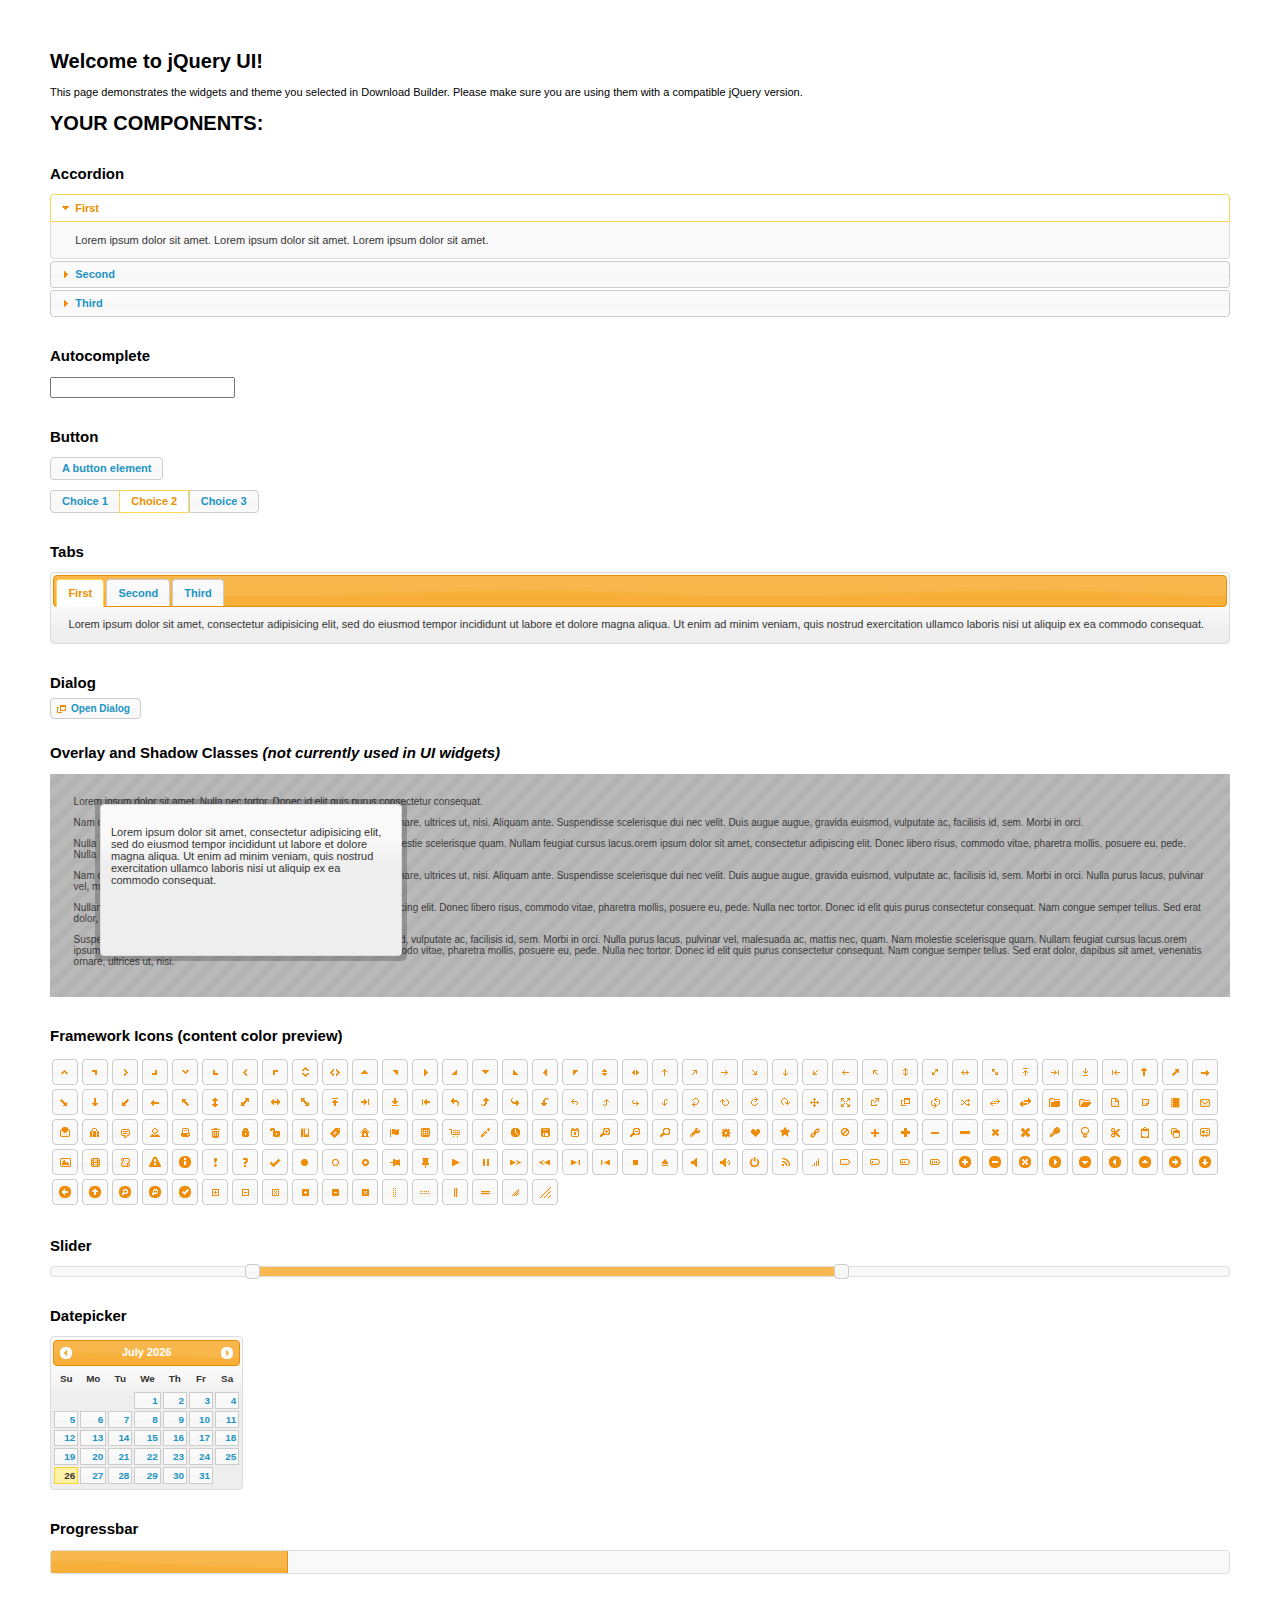
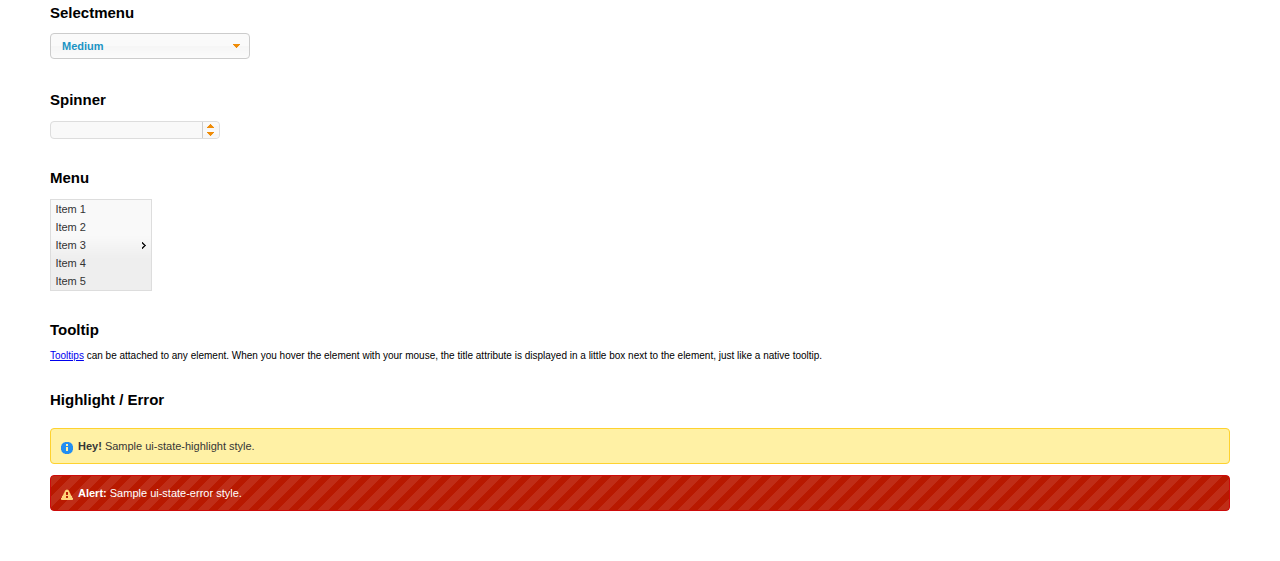
<file: descricao/static/plugins/jquery-ui/index.html>
<!doctype html>
<html lang="us">
<head>
	<meta charset="utf-8">
	<title>jQuery UI Example Page</title>
	<link href="jquery-ui.css" rel="stylesheet">
	<style>
	body{
		font: 62.5% "Trebuchet MS", sans-serif;
		margin: 50px;
	}
	.demoHeaders {
		margin-top: 2em;
	}
	#dialog-link {
		padding: .4em 1em .4em 20px;
		text-decoration: none;
		position: relative;
	}
	#dialog-link span.ui-icon {
		margin: 0 5px 0 0;
		position: absolute;
		left: .2em;
		top: 50%;
		margin-top: -8px;
	}
	#icons {
		margin: 0;
		padding: 0;
	}
	#icons li {
		margin: 2px;
		position: relative;
		padding: 4px 0;
		cursor: pointer;
		float: left;
		list-style: none;
	}
	#icons span.ui-icon {
		float: left;
		margin: 0 4px;
	}
	.fakewindowcontain .ui-widget-overlay {
		position: absolute;
	}
	select {
		width: 200px;
	}
	</style>
</head>
<body>

<h1>Welcome to jQuery UI!</h1>

<div class="ui-widget">
	<p>This page demonstrates the widgets and theme you selected in Download Builder. Please make sure you are using them with a compatible jQuery version.</p>
</div>

<h1>YOUR COMPONENTS:</h1>


<!-- Accordion -->
<h2 class="demoHeaders">Accordion</h2>
<div id="accordion">
	<h3>First</h3>
	<div>Lorem ipsum dolor sit amet. Lorem ipsum dolor sit amet. Lorem ipsum dolor sit amet.</div>
	<h3>Second</h3>
	<div>Phasellus mattis tincidunt nibh.</div>
	<h3>Third</h3>
	<div>Nam dui erat, auctor a, dignissim quis.</div>
</div>



<!-- Autocomplete -->
<h2 class="demoHeaders">Autocomplete</h2>
<div>
	<input id="autocomplete" title="type &quot;a&quot;">
</div>



<!-- Button -->
<h2 class="demoHeaders">Button</h2>
<button id="button">A button element</button>
<form style="margin-top: 1em;">
	<div id="radioset">
		<input type="radio" id="radio1" name="radio"><label for="radio1">Choice 1</label>
		<input type="radio" id="radio2" name="radio" checked="checked"><label for="radio2">Choice 2</label>
		<input type="radio" id="radio3" name="radio"><label for="radio3">Choice 3</label>
	</div>
</form>



<!-- Tabs -->
<h2 class="demoHeaders">Tabs</h2>
<div id="tabs">
	<ul>
		<li><a href="#tabs-1">First</a></li>
		<li><a href="#tabs-2">Second</a></li>
		<li><a href="#tabs-3">Third</a></li>
	</ul>
	<div id="tabs-1">Lorem ipsum dolor sit amet, consectetur adipisicing elit, sed do eiusmod tempor incididunt ut labore et dolore magna aliqua. Ut enim ad minim veniam, quis nostrud exercitation ullamco laboris nisi ut aliquip ex ea commodo consequat.</div>
	<div id="tabs-2">Phasellus mattis tincidunt nibh. Cras orci urna, blandit id, pretium vel, aliquet ornare, felis. Maecenas scelerisque sem non nisl. Fusce sed lorem in enim dictum bibendum.</div>
	<div id="tabs-3">Nam dui erat, auctor a, dignissim quis, sollicitudin eu, felis. Pellentesque nisi urna, interdum eget, sagittis et, consequat vestibulum, lacus. Mauris porttitor ullamcorper augue.</div>
</div>



<!-- Dialog NOTE: Dialog is not generated by UI in this demo so it can be visually styled in themeroller-->
<h2 class="demoHeaders">Dialog</h2>
<p><a href="#" id="dialog-link" class="ui-state-default ui-corner-all"><span class="ui-icon ui-icon-newwin"></span>Open Dialog</a></p>

<h2 class="demoHeaders">Overlay and Shadow Classes <em>(not currently used in UI widgets)</em></h2>
<div style="position: relative; width: 96%; height: 200px; padding:1% 2%; overflow:hidden;" class="fakewindowcontain">
	<p>Lorem ipsum dolor sit amet,  Nulla nec tortor. Donec id elit quis purus consectetur consequat. </p><p>Nam congue semper tellus. Sed erat dolor, dapibus sit amet, venenatis ornare, ultrices ut, nisi. Aliquam ante. Suspendisse scelerisque dui nec velit. Duis augue augue, gravida euismod, vulputate ac, facilisis id, sem. Morbi in orci. </p><p>Nulla purus lacus, pulvinar vel, malesuada ac, mattis nec, quam. Nam molestie scelerisque quam. Nullam feugiat cursus lacus.orem ipsum dolor sit amet, consectetur adipiscing elit. Donec libero risus, commodo vitae, pharetra mollis, posuere eu, pede. Nulla nec tortor. Donec id elit quis purus consectetur consequat. </p><p>Nam congue semper tellus. Sed erat dolor, dapibus sit amet, venenatis ornare, ultrices ut, nisi. Aliquam ante. Suspendisse scelerisque dui nec velit. Duis augue augue, gravida euismod, vulputate ac, facilisis id, sem. Morbi in orci. Nulla purus lacus, pulvinar vel, malesuada ac, mattis nec, quam. Nam molestie scelerisque quam. </p><p>Nullam feugiat cursus lacus.orem ipsum dolor sit amet, consectetur adipiscing elit. Donec libero risus, commodo vitae, pharetra mollis, posuere eu, pede. Nulla nec tortor. Donec id elit quis purus consectetur consequat. Nam congue semper tellus. Sed erat dolor, dapibus sit amet, venenatis ornare, ultrices ut, nisi. Aliquam ante. </p><p>Suspendisse scelerisque dui nec velit. Duis augue augue, gravida euismod, vulputate ac, facilisis id, sem. Morbi in orci. Nulla purus lacus, pulvinar vel, malesuada ac, mattis nec, quam. Nam molestie scelerisque quam. Nullam feugiat cursus lacus.orem ipsum dolor sit amet, consectetur adipiscing elit. Donec libero risus, commodo vitae, pharetra mollis, posuere eu, pede. Nulla nec tortor. Donec id elit quis purus consectetur consequat. Nam congue semper tellus. Sed erat dolor, dapibus sit amet, venenatis ornare, ultrices ut, nisi. </p>

	<!-- ui-dialog -->
	<div class="ui-overlay"><div class="ui-widget-overlay"></div><div class="ui-widget-shadow ui-corner-all" style="width: 302px; height: 152px; position: absolute; left: 50px; top: 30px;"></div></div>
	<div style="position: absolute; width: 280px; height: 130px;left: 50px; top: 30px; padding: 10px;" class="ui-widget ui-widget-content ui-corner-all">
		<div class="ui-dialog-content ui-widget-content" style="background: none; border: 0;">
			<p>Lorem ipsum dolor sit amet, consectetur adipisicing elit, sed do eiusmod tempor incididunt ut labore et dolore magna aliqua. Ut enim ad minim veniam, quis nostrud exercitation ullamco laboris nisi ut aliquip ex ea commodo consequat.</p>
		</div>
	</div>

</div>

<!-- ui-dialog -->
<div id="dialog" title="Dialog Title">
	<p>Lorem ipsum dolor sit amet, consectetur adipisicing elit, sed do eiusmod tempor incididunt ut labore et dolore magna aliqua. Ut enim ad minim veniam, quis nostrud exercitation ullamco laboris nisi ut aliquip ex ea commodo consequat.</p>
</div>



<h2 class="demoHeaders">Framework Icons (content color preview)</h2>
<ul id="icons" class="ui-widget ui-helper-clearfix">
	<li class="ui-state-default ui-corner-all" title=".ui-icon-carat-1-n"><span class="ui-icon ui-icon-carat-1-n"></span></li>
	<li class="ui-state-default ui-corner-all" title=".ui-icon-carat-1-ne"><span class="ui-icon ui-icon-carat-1-ne"></span></li>
	<li class="ui-state-default ui-corner-all" title=".ui-icon-carat-1-e"><span class="ui-icon ui-icon-carat-1-e"></span></li>
	<li class="ui-state-default ui-corner-all" title=".ui-icon-carat-1-se"><span class="ui-icon ui-icon-carat-1-se"></span></li>
	<li class="ui-state-default ui-corner-all" title=".ui-icon-carat-1-s"><span class="ui-icon ui-icon-carat-1-s"></span></li>
	<li class="ui-state-default ui-corner-all" title=".ui-icon-carat-1-sw"><span class="ui-icon ui-icon-carat-1-sw"></span></li>
	<li class="ui-state-default ui-corner-all" title=".ui-icon-carat-1-w"><span class="ui-icon ui-icon-carat-1-w"></span></li>
	<li class="ui-state-default ui-corner-all" title=".ui-icon-carat-1-nw"><span class="ui-icon ui-icon-carat-1-nw"></span></li>
	<li class="ui-state-default ui-corner-all" title=".ui-icon-carat-2-n-s"><span class="ui-icon ui-icon-carat-2-n-s"></span></li>
	<li class="ui-state-default ui-corner-all" title=".ui-icon-carat-2-e-w"><span class="ui-icon ui-icon-carat-2-e-w"></span></li>
	<li class="ui-state-default ui-corner-all" title=".ui-icon-triangle-1-n"><span class="ui-icon ui-icon-triangle-1-n"></span></li>
	<li class="ui-state-default ui-corner-all" title=".ui-icon-triangle-1-ne"><span class="ui-icon ui-icon-triangle-1-ne"></span></li>
	<li class="ui-state-default ui-corner-all" title=".ui-icon-triangle-1-e"><span class="ui-icon ui-icon-triangle-1-e"></span></li>
	<li class="ui-state-default ui-corner-all" title=".ui-icon-triangle-1-se"><span class="ui-icon ui-icon-triangle-1-se"></span></li>
	<li class="ui-state-default ui-corner-all" title=".ui-icon-triangle-1-s"><span class="ui-icon ui-icon-triangle-1-s"></span></li>
	<li class="ui-state-default ui-corner-all" title=".ui-icon-triangle-1-sw"><span class="ui-icon ui-icon-triangle-1-sw"></span></li>
	<li class="ui-state-default ui-corner-all" title=".ui-icon-triangle-1-w"><span class="ui-icon ui-icon-triangle-1-w"></span></li>
	<li class="ui-state-default ui-corner-all" title=".ui-icon-triangle-1-nw"><span class="ui-icon ui-icon-triangle-1-nw"></span></li>
	<li class="ui-state-default ui-corner-all" title=".ui-icon-triangle-2-n-s"><span class="ui-icon ui-icon-triangle-2-n-s"></span></li>
	<li class="ui-state-default ui-corner-all" title=".ui-icon-triangle-2-e-w"><span class="ui-icon ui-icon-triangle-2-e-w"></span></li>
	<li class="ui-state-default ui-corner-all" title=".ui-icon-arrow-1-n"><span class="ui-icon ui-icon-arrow-1-n"></span></li>
	<li class="ui-state-default ui-corner-all" title=".ui-icon-arrow-1-ne"><span class="ui-icon ui-icon-arrow-1-ne"></span></li>
	<li class="ui-state-default ui-corner-all" title=".ui-icon-arrow-1-e"><span class="ui-icon ui-icon-arrow-1-e"></span></li>
	<li class="ui-state-default ui-corner-all" title=".ui-icon-arrow-1-se"><span class="ui-icon ui-icon-arrow-1-se"></span></li>
	<li class="ui-state-default ui-corner-all" title=".ui-icon-arrow-1-s"><span class="ui-icon ui-icon-arrow-1-s"></span></li>
	<li class="ui-state-default ui-corner-all" title=".ui-icon-arrow-1-sw"><span class="ui-icon ui-icon-arrow-1-sw"></span></li>
	<li class="ui-state-default ui-corner-all" title=".ui-icon-arrow-1-w"><span class="ui-icon ui-icon-arrow-1-w"></span></li>
	<li class="ui-state-default ui-corner-all" title=".ui-icon-arrow-1-nw"><span class="ui-icon ui-icon-arrow-1-nw"></span></li>
	<li class="ui-state-default ui-corner-all" title=".ui-icon-arrow-2-n-s"><span class="ui-icon ui-icon-arrow-2-n-s"></span></li>
	<li class="ui-state-default ui-corner-all" title=".ui-icon-arrow-2-ne-sw"><span class="ui-icon ui-icon-arrow-2-ne-sw"></span></li>
	<li class="ui-state-default ui-corner-all" title=".ui-icon-arrow-2-e-w"><span class="ui-icon ui-icon-arrow-2-e-w"></span></li>
	<li class="ui-state-default ui-corner-all" title=".ui-icon-arrow-2-se-nw"><span class="ui-icon ui-icon-arrow-2-se-nw"></span></li>
	<li class="ui-state-default ui-corner-all" title=".ui-icon-arrowstop-1-n"><span class="ui-icon ui-icon-arrowstop-1-n"></span></li>
	<li class="ui-state-default ui-corner-all" title=".ui-icon-arrowstop-1-e"><span class="ui-icon ui-icon-arrowstop-1-e"></span></li>
	<li class="ui-state-default ui-corner-all" title=".ui-icon-arrowstop-1-s"><span class="ui-icon ui-icon-arrowstop-1-s"></span></li>
	<li class="ui-state-default ui-corner-all" title=".ui-icon-arrowstop-1-w"><span class="ui-icon ui-icon-arrowstop-1-w"></span></li>
	<li class="ui-state-default ui-corner-all" title=".ui-icon-arrowthick-1-n"><span class="ui-icon ui-icon-arrowthick-1-n"></span></li>
	<li class="ui-state-default ui-corner-all" title=".ui-icon-arrowthick-1-ne"><span class="ui-icon ui-icon-arrowthick-1-ne"></span></li>
	<li class="ui-state-default ui-corner-all" title=".ui-icon-arrowthick-1-e"><span class="ui-icon ui-icon-arrowthick-1-e"></span></li>
	<li class="ui-state-default ui-corner-all" title=".ui-icon-arrowthick-1-se"><span class="ui-icon ui-icon-arrowthick-1-se"></span></li>
	<li class="ui-state-default ui-corner-all" title=".ui-icon-arrowthick-1-s"><span class="ui-icon ui-icon-arrowthick-1-s"></span></li>
	<li class="ui-state-default ui-corner-all" title=".ui-icon-arrowthick-1-sw"><span class="ui-icon ui-icon-arrowthick-1-sw"></span></li>
	<li class="ui-state-default ui-corner-all" title=".ui-icon-arrowthick-1-w"><span class="ui-icon ui-icon-arrowthick-1-w"></span></li>
	<li class="ui-state-default ui-corner-all" title=".ui-icon-arrowthick-1-nw"><span class="ui-icon ui-icon-arrowthick-1-nw"></span></li>
	<li class="ui-state-default ui-corner-all" title=".ui-icon-arrowthick-2-n-s"><span class="ui-icon ui-icon-arrowthick-2-n-s"></span></li>
	<li class="ui-state-default ui-corner-all" title=".ui-icon-arrowthick-2-ne-sw"><span class="ui-icon ui-icon-arrowthick-2-ne-sw"></span></li>
	<li class="ui-state-default ui-corner-all" title=".ui-icon-arrowthick-2-e-w"><span class="ui-icon ui-icon-arrowthick-2-e-w"></span></li>
	<li class="ui-state-default ui-corner-all" title=".ui-icon-arrowthick-2-se-nw"><span class="ui-icon ui-icon-arrowthick-2-se-nw"></span></li>
	<li class="ui-state-default ui-corner-all" title=".ui-icon-arrowthickstop-1-n"><span class="ui-icon ui-icon-arrowthickstop-1-n"></span></li>
	<li class="ui-state-default ui-corner-all" title=".ui-icon-arrowthickstop-1-e"><span class="ui-icon ui-icon-arrowthickstop-1-e"></span></li>
	<li class="ui-state-default ui-corner-all" title=".ui-icon-arrowthickstop-1-s"><span class="ui-icon ui-icon-arrowthickstop-1-s"></span></li>
	<li class="ui-state-default ui-corner-all" title=".ui-icon-arrowthickstop-1-w"><span class="ui-icon ui-icon-arrowthickstop-1-w"></span></li>
	<li class="ui-state-default ui-corner-all" title=".ui-icon-arrowreturnthick-1-w"><span class="ui-icon ui-icon-arrowreturnthick-1-w"></span></li>
	<li class="ui-state-default ui-corner-all" title=".ui-icon-arrowreturnthick-1-n"><span class="ui-icon ui-icon-arrowreturnthick-1-n"></span></li>
	<li class="ui-state-default ui-corner-all" title=".ui-icon-arrowreturnthick-1-e"><span class="ui-icon ui-icon-arrowreturnthick-1-e"></span></li>
	<li class="ui-state-default ui-corner-all" title=".ui-icon-arrowreturnthick-1-s"><span class="ui-icon ui-icon-arrowreturnthick-1-s"></span></li>
	<li class="ui-state-default ui-corner-all" title=".ui-icon-arrowreturn-1-w"><span class="ui-icon ui-icon-arrowreturn-1-w"></span></li>
	<li class="ui-state-default ui-corner-all" title=".ui-icon-arrowreturn-1-n"><span class="ui-icon ui-icon-arrowreturn-1-n"></span></li>
	<li class="ui-state-default ui-corner-all" title=".ui-icon-arrowreturn-1-e"><span class="ui-icon ui-icon-arrowreturn-1-e"></span></li>
	<li class="ui-state-default ui-corner-all" title=".ui-icon-arrowreturn-1-s"><span class="ui-icon ui-icon-arrowreturn-1-s"></span></li>
	<li class="ui-state-default ui-corner-all" title=".ui-icon-arrowrefresh-1-w"><span class="ui-icon ui-icon-arrowrefresh-1-w"></span></li>
	<li class="ui-state-default ui-corner-all" title=".ui-icon-arrowrefresh-1-n"><span class="ui-icon ui-icon-arrowrefresh-1-n"></span></li>
	<li class="ui-state-default ui-corner-all" title=".ui-icon-arrowrefresh-1-e"><span class="ui-icon ui-icon-arrowrefresh-1-e"></span></li>
	<li class="ui-state-default ui-corner-all" title=".ui-icon-arrowrefresh-1-s"><span class="ui-icon ui-icon-arrowrefresh-1-s"></span></li>
	<li class="ui-state-default ui-corner-all" title=".ui-icon-arrow-4"><span class="ui-icon ui-icon-arrow-4"></span></li>
	<li class="ui-state-default ui-corner-all" title=".ui-icon-arrow-4-diag"><span class="ui-icon ui-icon-arrow-4-diag"></span></li>
	<li class="ui-state-default ui-corner-all" title=".ui-icon-extlink"><span class="ui-icon ui-icon-extlink"></span></li>
	<li class="ui-state-default ui-corner-all" title=".ui-icon-newwin"><span class="ui-icon ui-icon-newwin"></span></li>
	<li class="ui-state-default ui-corner-all" title=".ui-icon-refresh"><span class="ui-icon ui-icon-refresh"></span></li>
	<li class="ui-state-default ui-corner-all" title=".ui-icon-shuffle"><span class="ui-icon ui-icon-shuffle"></span></li>
	<li class="ui-state-default ui-corner-all" title=".ui-icon-transfer-e-w"><span class="ui-icon ui-icon-transfer-e-w"></span></li>
	<li class="ui-state-default ui-corner-all" title=".ui-icon-transferthick-e-w"><span class="ui-icon ui-icon-transferthick-e-w"></span></li>
	<li class="ui-state-default ui-corner-all" title=".ui-icon-folder-collapsed"><span class="ui-icon ui-icon-folder-collapsed"></span></li>
	<li class="ui-state-default ui-corner-all" title=".ui-icon-folder-open"><span class="ui-icon ui-icon-folder-open"></span></li>
	<li class="ui-state-default ui-corner-all" title=".ui-icon-document"><span class="ui-icon ui-icon-document"></span></li>
	<li class="ui-state-default ui-corner-all" title=".ui-icon-document-b"><span class="ui-icon ui-icon-document-b"></span></li>
	<li class="ui-state-default ui-corner-all" title=".ui-icon-note"><span class="ui-icon ui-icon-note"></span></li>
	<li class="ui-state-default ui-corner-all" title=".ui-icon-mail-closed"><span class="ui-icon ui-icon-mail-closed"></span></li>
	<li class="ui-state-default ui-corner-all" title=".ui-icon-mail-open"><span class="ui-icon ui-icon-mail-open"></span></li>
	<li class="ui-state-default ui-corner-all" title=".ui-icon-suitcase"><span class="ui-icon ui-icon-suitcase"></span></li>
	<li class="ui-state-default ui-corner-all" title=".ui-icon-comment"><span class="ui-icon ui-icon-comment"></span></li>
	<li class="ui-state-default ui-corner-all" title=".ui-icon-person"><span class="ui-icon ui-icon-person"></span></li>
	<li class="ui-state-default ui-corner-all" title=".ui-icon-print"><span class="ui-icon ui-icon-print"></span></li>
	<li class="ui-state-default ui-corner-all" title=".ui-icon-trash"><span class="ui-icon ui-icon-trash"></span></li>
	<li class="ui-state-default ui-corner-all" title=".ui-icon-locked"><span class="ui-icon ui-icon-locked"></span></li>
	<li class="ui-state-default ui-corner-all" title=".ui-icon-unlocked"><span class="ui-icon ui-icon-unlocked"></span></li>
	<li class="ui-state-default ui-corner-all" title=".ui-icon-bookmark"><span class="ui-icon ui-icon-bookmark"></span></li>
	<li class="ui-state-default ui-corner-all" title=".ui-icon-tag"><span class="ui-icon ui-icon-tag"></span></li>
	<li class="ui-state-default ui-corner-all" title=".ui-icon-home"><span class="ui-icon ui-icon-home"></span></li>
	<li class="ui-state-default ui-corner-all" title=".ui-icon-flag"><span class="ui-icon ui-icon-flag"></span></li>
	<li class="ui-state-default ui-corner-all" title=".ui-icon-calculator"><span class="ui-icon ui-icon-calculator"></span></li>
	<li class="ui-state-default ui-corner-all" title=".ui-icon-cart"><span class="ui-icon ui-icon-cart"></span></li>
	<li class="ui-state-default ui-corner-all" title=".ui-icon-pencil"><span class="ui-icon ui-icon-pencil"></span></li>
	<li class="ui-state-default ui-corner-all" title=".ui-icon-clock"><span class="ui-icon ui-icon-clock"></span></li>
	<li class="ui-state-default ui-corner-all" title=".ui-icon-disk"><span class="ui-icon ui-icon-disk"></span></li>
	<li class="ui-state-default ui-corner-all" title=".ui-icon-calendar"><span class="ui-icon ui-icon-calendar"></span></li>
	<li class="ui-state-default ui-corner-all" title=".ui-icon-zoomin"><span class="ui-icon ui-icon-zoomin"></span></li>
	<li class="ui-state-default ui-corner-all" title=".ui-icon-zoomout"><span class="ui-icon ui-icon-zoomout"></span></li>
	<li class="ui-state-default ui-corner-all" title=".ui-icon-search"><span class="ui-icon ui-icon-search"></span></li>
	<li class="ui-state-default ui-corner-all" title=".ui-icon-wrench"><span class="ui-icon ui-icon-wrench"></span></li>
	<li class="ui-state-default ui-corner-all" title=".ui-icon-gear"><span class="ui-icon ui-icon-gear"></span></li>
	<li class="ui-state-default ui-corner-all" title=".ui-icon-heart"><span class="ui-icon ui-icon-heart"></span></li>
	<li class="ui-state-default ui-corner-all" title=".ui-icon-star"><span class="ui-icon ui-icon-star"></span></li>
	<li class="ui-state-default ui-corner-all" title=".ui-icon-link"><span class="ui-icon ui-icon-link"></span></li>
	<li class="ui-state-default ui-corner-all" title=".ui-icon-cancel"><span class="ui-icon ui-icon-cancel"></span></li>
	<li class="ui-state-default ui-corner-all" title=".ui-icon-plus"><span class="ui-icon ui-icon-plus"></span></li>
	<li class="ui-state-default ui-corner-all" title=".ui-icon-plusthick"><span class="ui-icon ui-icon-plusthick"></span></li>
	<li class="ui-state-default ui-corner-all" title=".ui-icon-minus"><span class="ui-icon ui-icon-minus"></span></li>
	<li class="ui-state-default ui-corner-all" title=".ui-icon-minusthick"><span class="ui-icon ui-icon-minusthick"></span></li>
	<li class="ui-state-default ui-corner-all" title=".ui-icon-close"><span class="ui-icon ui-icon-close"></span></li>
	<li class="ui-state-default ui-corner-all" title=".ui-icon-closethick"><span class="ui-icon ui-icon-closethick"></span></li>
	<li class="ui-state-default ui-corner-all" title=".ui-icon-key"><span class="ui-icon ui-icon-key"></span></li>
	<li class="ui-state-default ui-corner-all" title=".ui-icon-lightbulb"><span class="ui-icon ui-icon-lightbulb"></span></li>
	<li class="ui-state-default ui-corner-all" title=".ui-icon-scissors"><span class="ui-icon ui-icon-scissors"></span></li>
	<li class="ui-state-default ui-corner-all" title=".ui-icon-clipboard"><span class="ui-icon ui-icon-clipboard"></span></li>
	<li class="ui-state-default ui-corner-all" title=".ui-icon-copy"><span class="ui-icon ui-icon-copy"></span></li>
	<li class="ui-state-default ui-corner-all" title=".ui-icon-contact"><span class="ui-icon ui-icon-contact"></span></li>
	<li class="ui-state-default ui-corner-all" title=".ui-icon-image"><span class="ui-icon ui-icon-image"></span></li>
	<li class="ui-state-default ui-corner-all" title=".ui-icon-video"><span class="ui-icon ui-icon-video"></span></li>
	<li class="ui-state-default ui-corner-all" title=".ui-icon-script"><span class="ui-icon ui-icon-script"></span></li>
	<li class="ui-state-default ui-corner-all" title=".ui-icon-alert"><span class="ui-icon ui-icon-alert"></span></li>
	<li class="ui-state-default ui-corner-all" title=".ui-icon-info"><span class="ui-icon ui-icon-info"></span></li>
	<li class="ui-state-default ui-corner-all" title=".ui-icon-notice"><span class="ui-icon ui-icon-notice"></span></li>
	<li class="ui-state-default ui-corner-all" title=".ui-icon-help"><span class="ui-icon ui-icon-help"></span></li>
	<li class="ui-state-default ui-corner-all" title=".ui-icon-check"><span class="ui-icon ui-icon-check"></span></li>
	<li class="ui-state-default ui-corner-all" title=".ui-icon-bullet"><span class="ui-icon ui-icon-bullet"></span></li>
	<li class="ui-state-default ui-corner-all" title=".ui-icon-radio-off"><span class="ui-icon ui-icon-radio-off"></span></li>
	<li class="ui-state-default ui-corner-all" title=".ui-icon-radio-on"><span class="ui-icon ui-icon-radio-on"></span></li>
	<li class="ui-state-default ui-corner-all" title=".ui-icon-pin-w"><span class="ui-icon ui-icon-pin-w"></span></li>
	<li class="ui-state-default ui-corner-all" title=".ui-icon-pin-s"><span class="ui-icon ui-icon-pin-s"></span></li>
	<li class="ui-state-default ui-corner-all" title=".ui-icon-play"><span class="ui-icon ui-icon-play"></span></li>
	<li class="ui-state-default ui-corner-all" title=".ui-icon-pause"><span class="ui-icon ui-icon-pause"></span></li>
	<li class="ui-state-default ui-corner-all" title=".ui-icon-seek-next"><span class="ui-icon ui-icon-seek-next"></span></li>
	<li class="ui-state-default ui-corner-all" title=".ui-icon-seek-prev"><span class="ui-icon ui-icon-seek-prev"></span></li>
	<li class="ui-state-default ui-corner-all" title=".ui-icon-seek-end"><span class="ui-icon ui-icon-seek-end"></span></li>
	<li class="ui-state-default ui-corner-all" title=".ui-icon-seek-first"><span class="ui-icon ui-icon-seek-first"></span></li>
	<li class="ui-state-default ui-corner-all" title=".ui-icon-stop"><span class="ui-icon ui-icon-stop"></span></li>
	<li class="ui-state-default ui-corner-all" title=".ui-icon-eject"><span class="ui-icon ui-icon-eject"></span></li>
	<li class="ui-state-default ui-corner-all" title=".ui-icon-volume-off"><span class="ui-icon ui-icon-volume-off"></span></li>
	<li class="ui-state-default ui-corner-all" title=".ui-icon-volume-on"><span class="ui-icon ui-icon-volume-on"></span></li>
	<li class="ui-state-default ui-corner-all" title=".ui-icon-power"><span class="ui-icon ui-icon-power"></span></li>
	<li class="ui-state-default ui-corner-all" title=".ui-icon-signal-diag"><span class="ui-icon ui-icon-signal-diag"></span></li>
	<li class="ui-state-default ui-corner-all" title=".ui-icon-signal"><span class="ui-icon ui-icon-signal"></span></li>
	<li class="ui-state-default ui-corner-all" title=".ui-icon-battery-0"><span class="ui-icon ui-icon-battery-0"></span></li>
	<li class="ui-state-default ui-corner-all" title=".ui-icon-battery-1"><span class="ui-icon ui-icon-battery-1"></span></li>
	<li class="ui-state-default ui-corner-all" title=".ui-icon-battery-2"><span class="ui-icon ui-icon-battery-2"></span></li>
	<li class="ui-state-default ui-corner-all" title=".ui-icon-battery-3"><span class="ui-icon ui-icon-battery-3"></span></li>
	<li class="ui-state-default ui-corner-all" title=".ui-icon-circle-plus"><span class="ui-icon ui-icon-circle-plus"></span></li>
	<li class="ui-state-default ui-corner-all" title=".ui-icon-circle-minus"><span class="ui-icon ui-icon-circle-minus"></span></li>
	<li class="ui-state-default ui-corner-all" title=".ui-icon-circle-close"><span class="ui-icon ui-icon-circle-close"></span></li>
	<li class="ui-state-default ui-corner-all" title=".ui-icon-circle-triangle-e"><span class="ui-icon ui-icon-circle-triangle-e"></span></li>
	<li class="ui-state-default ui-corner-all" title=".ui-icon-circle-triangle-s"><span class="ui-icon ui-icon-circle-triangle-s"></span></li>
	<li class="ui-state-default ui-corner-all" title=".ui-icon-circle-triangle-w"><span class="ui-icon ui-icon-circle-triangle-w"></span></li>
	<li class="ui-state-default ui-corner-all" title=".ui-icon-circle-triangle-n"><span class="ui-icon ui-icon-circle-triangle-n"></span></li>
	<li class="ui-state-default ui-corner-all" title=".ui-icon-circle-arrow-e"><span class="ui-icon ui-icon-circle-arrow-e"></span></li>
	<li class="ui-state-default ui-corner-all" title=".ui-icon-circle-arrow-s"><span class="ui-icon ui-icon-circle-arrow-s"></span></li>
	<li class="ui-state-default ui-corner-all" title=".ui-icon-circle-arrow-w"><span class="ui-icon ui-icon-circle-arrow-w"></span></li>
	<li class="ui-state-default ui-corner-all" title=".ui-icon-circle-arrow-n"><span class="ui-icon ui-icon-circle-arrow-n"></span></li>
	<li class="ui-state-default ui-corner-all" title=".ui-icon-circle-zoomin"><span class="ui-icon ui-icon-circle-zoomin"></span></li>
	<li class="ui-state-default ui-corner-all" title=".ui-icon-circle-zoomout"><span class="ui-icon ui-icon-circle-zoomout"></span></li>
	<li class="ui-state-default ui-corner-all" title=".ui-icon-circle-check"><span class="ui-icon ui-icon-circle-check"></span></li>
	<li class="ui-state-default ui-corner-all" title=".ui-icon-circlesmall-plus"><span class="ui-icon ui-icon-circlesmall-plus"></span></li>
	<li class="ui-state-default ui-corner-all" title=".ui-icon-circlesmall-minus"><span class="ui-icon ui-icon-circlesmall-minus"></span></li>
	<li class="ui-state-default ui-corner-all" title=".ui-icon-circlesmall-close"><span class="ui-icon ui-icon-circlesmall-close"></span></li>
	<li class="ui-state-default ui-corner-all" title=".ui-icon-squaresmall-plus"><span class="ui-icon ui-icon-squaresmall-plus"></span></li>
	<li class="ui-state-default ui-corner-all" title=".ui-icon-squaresmall-minus"><span class="ui-icon ui-icon-squaresmall-minus"></span></li>
	<li class="ui-state-default ui-corner-all" title=".ui-icon-squaresmall-close"><span class="ui-icon ui-icon-squaresmall-close"></span></li>
	<li class="ui-state-default ui-corner-all" title=".ui-icon-grip-dotted-vertical"><span class="ui-icon ui-icon-grip-dotted-vertical"></span></li>
	<li class="ui-state-default ui-corner-all" title=".ui-icon-grip-dotted-horizontal"><span class="ui-icon ui-icon-grip-dotted-horizontal"></span></li>
	<li class="ui-state-default ui-corner-all" title=".ui-icon-grip-solid-vertical"><span class="ui-icon ui-icon-grip-solid-vertical"></span></li>
	<li class="ui-state-default ui-corner-all" title=".ui-icon-grip-solid-horizontal"><span class="ui-icon ui-icon-grip-solid-horizontal"></span></li>
	<li class="ui-state-default ui-corner-all" title=".ui-icon-gripsmall-diagonal-se"><span class="ui-icon ui-icon-gripsmall-diagonal-se"></span></li>
	<li class="ui-state-default ui-corner-all" title=".ui-icon-grip-diagonal-se"><span class="ui-icon ui-icon-grip-diagonal-se"></span></li>
</ul>


<!-- Slider -->
<h2 class="demoHeaders">Slider</h2>
<div id="slider"></div>



<!-- Datepicker -->
<h2 class="demoHeaders">Datepicker</h2>
<div id="datepicker"></div>



<!-- Progressbar -->
<h2 class="demoHeaders">Progressbar</h2>
<div id="progressbar"></div>



<!-- Progressbar -->
<h2 class="demoHeaders">Selectmenu</h2>
<select id="selectmenu">
	<option>Slower</option>
	<option>Slow</option>
	<option selected="selected">Medium</option>
	<option>Fast</option>
	<option>Faster</option>
</select>



<!-- Spinner -->
<h2 class="demoHeaders">Spinner</h2>
<input id="spinner">



<!-- Menu -->
<h2 class="demoHeaders">Menu</h2>
<ul style="width:100px;" id="menu">
	<li>Item 1</li>
	<li>Item 2</li>
	<li>Item 3
		<ul>
			<li>Item 3-1</li>
			<li>Item 3-2</li>
			<li>Item 3-3</li>
			<li>Item 3-4</li>
			<li>Item 3-5</li>
		</ul>
	</li>
	<li>Item 4</li>
	<li>Item 5</li>
</ul>



<!-- Tooltip -->
<h2 class="demoHeaders">Tooltip</h2>
<p id="tooltip">
	<a href="#" title="That&apos;s what this widget is">Tooltips</a> can be attached to any element. When you hover
the element with your mouse, the title attribute is displayed in a little box next to the element, just like a native tooltip.
</p>


<!-- Highlight / Error -->
<h2 class="demoHeaders">Highlight / Error</h2>
<div class="ui-widget">
	<div class="ui-state-highlight ui-corner-all" style="margin-top: 20px; padding: 0 .7em;">
		<p><span class="ui-icon ui-icon-info" style="float: left; margin-right: .3em;"></span>
		<strong>Hey!</strong> Sample ui-state-highlight style.</p>
	</div>
</div>
<br>
<div class="ui-widget">
	<div class="ui-state-error ui-corner-all" style="padding: 0 .7em;">
		<p><span class="ui-icon ui-icon-alert" style="float: left; margin-right: .3em;"></span>
		<strong>Alert:</strong> Sample ui-state-error style.</p>
	</div>
</div>

<script src="external/jquery/jquery.js"></script>
<script src="jquery-ui.js"></script>
<script>

$( "#accordion" ).accordion();



var availableTags = [
	"ActionScript",
	"AppleScript",
	"Asp",
	"BASIC",
	"C",
	"C++",
	"Clojure",
	"COBOL",
	"ColdFusion",
	"Erlang",
	"Fortran",
	"Groovy",
	"Haskell",
	"Java",
	"JavaScript",
	"Lisp",
	"Perl",
	"PHP",
	"Python",
	"Ruby",
	"Scala",
	"Scheme"
];
$( "#autocomplete" ).autocomplete({
	source: availableTags
});



$( "#button" ).button();
$( "#radioset" ).buttonset();



$( "#tabs" ).tabs();



$( "#dialog" ).dialog({
	autoOpen: false,
	width: 400,
	buttons: [
		{
			text: "Ok",
			click: function() {
				$( this ).dialog( "close" );
			}
		},
		{
			text: "Cancel",
			click: function() {
				$( this ).dialog( "close" );
			}
		}
	]
});

// Link to open the dialog
$( "#dialog-link" ).click(function( event ) {
	$( "#dialog" ).dialog( "open" );
	event.preventDefault();
});



$( "#datepicker" ).datepicker({
	inline: true
});



$( "#slider" ).slider({
	range: true,
	values: [ 17, 67 ]
});



$( "#progressbar" ).progressbar({
	value: 20
});



$( "#spinner" ).spinner();



$( "#menu" ).menu();



$( "#tooltip" ).tooltip();



$( "#selectmenu" ).selectmenu();


// Hover states on the static widgets
$( "#dialog-link, #icons li" ).hover(
	function() {
		$( this ).addClass( "ui-state-hover" );
	},
	function() {
		$( this ).removeClass( "ui-state-hover" );
	}
);
</script>
</body>
</html>
</file>
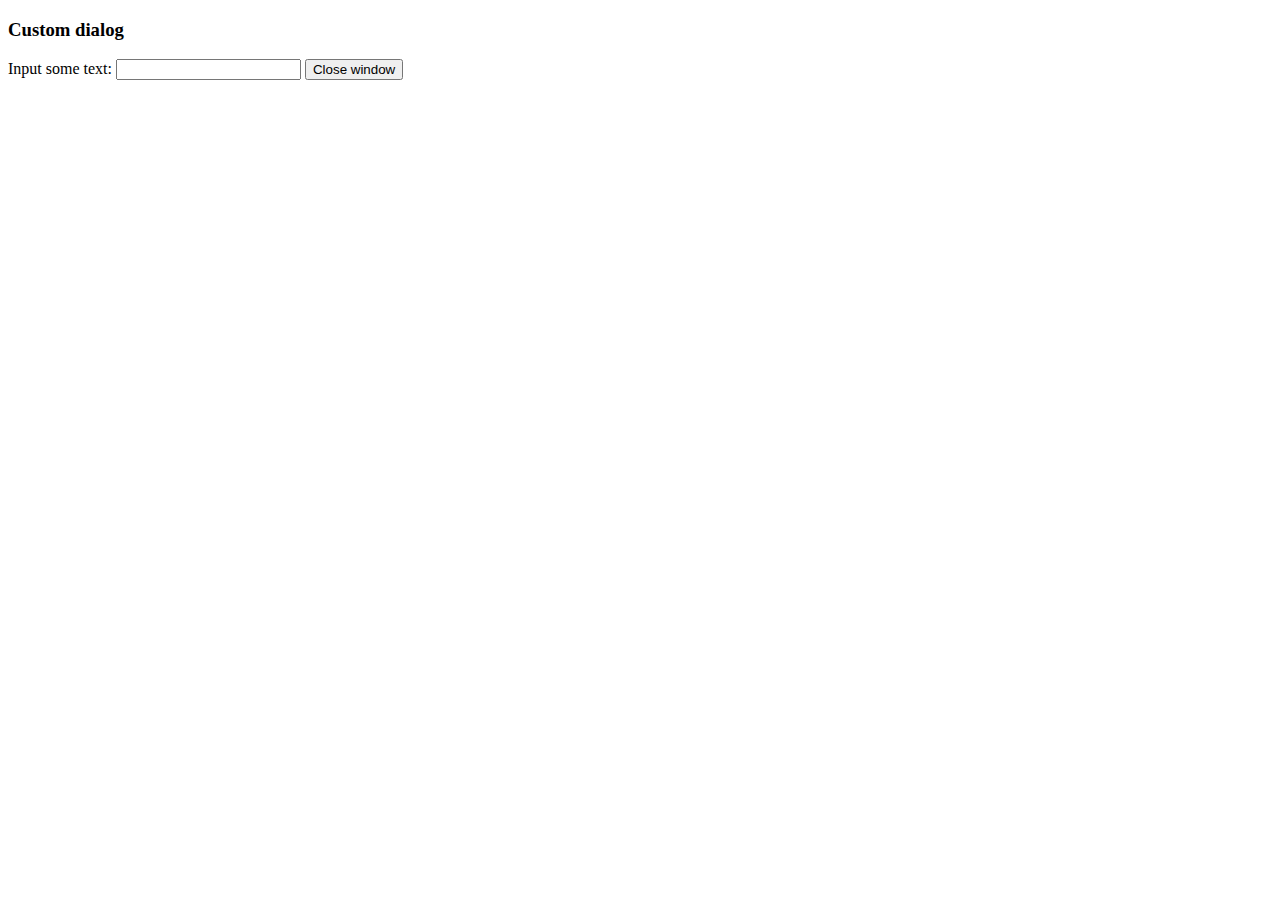
<file: descricao/static/plugins/tinymce/plugins/example/dialog.html>
<!DOCTYPE html>
<html>
<body>
	<h3>Custom dialog</h3>
	Input some text: <input id="content">
	<button onclick="top.tinymce.activeEditor.windowManager.getWindows()[0].close();">Close window</button>
</body>
</html>
</file>
